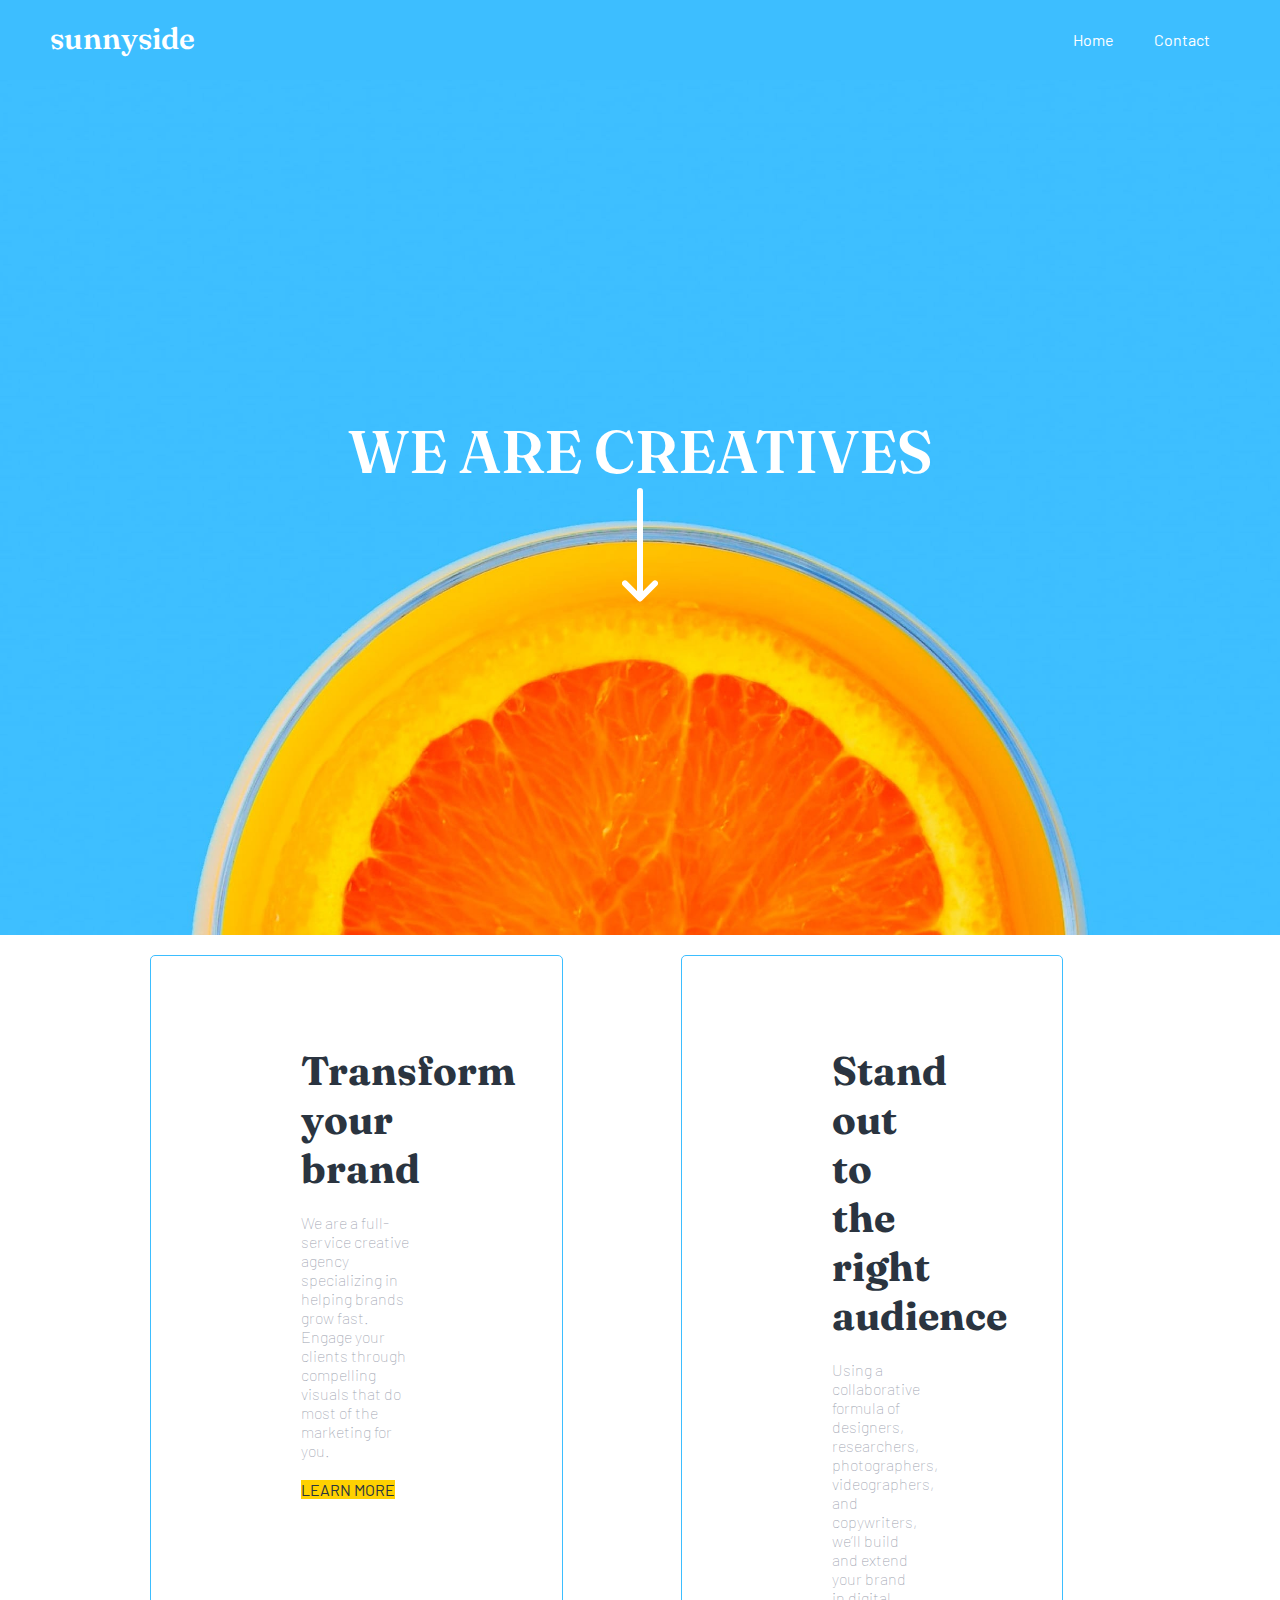
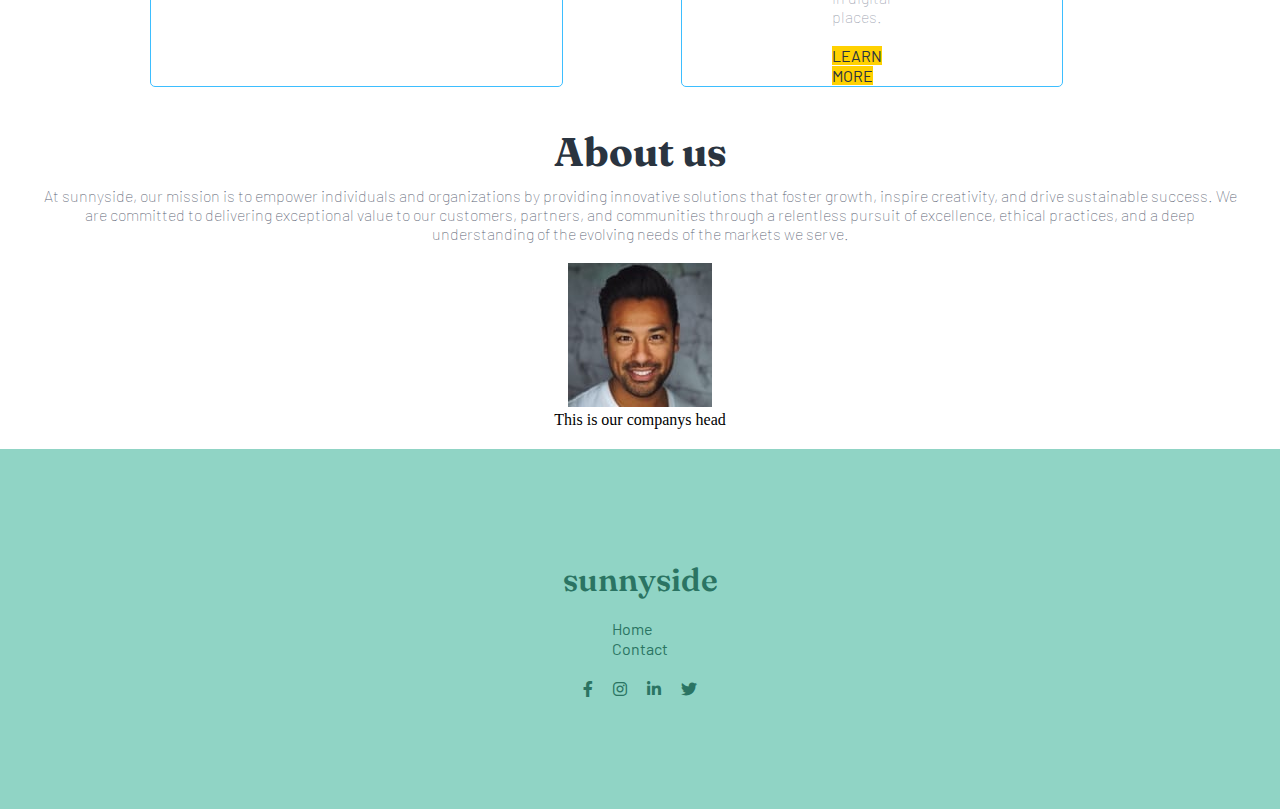
<file: index.html>
<!DOCTYPE html>
<html lang="en">
  <head>
    <meta charset="UTF-8" />
    <meta name="viewport" content="width=device-width, initial-scale=1.0" />
    <title>sunnyside</title>
    <link
      href="https://fonts.googleapis.com/css2?family=Fraunces:wght@700;900&display=swap"
      rel="stylesheet"
    />
    <link
      href="https://fonts.googleapis.com/css2?family=Barlow:wght@600&display=swap"
      rel="stylesheet"
    />
    <link
      rel="stylesheet"
      href="https://cdnjs.cloudflare.com/ajax/libs/font-awesome/6.0.0-beta3/css/all.min.css"
    />

    <link rel="stylesheet" href="css/global.css" />
    <link rel="stylesheet" href="css/home.css" />
  </head>
  <body>
    <header>
      <a href="index.html" id="logo">sunnyside</a>
      <nav>
        <ul>
          <li><a href="index.html">Home</a></li>
          <li><a href="page/contact.html">Contact</a></li>
        </ul>
      </nav>
    </header>
    <section class="hero">
      <h1>We are creatives</h1>
      <img src="images/icon-arrow-down.svg" alt="arrow down" />
    </section>
    <section class="info-cards">
      <div class="card">
        <h2>Transform your brand</h2>
        <p>
          We are a full-service creative agency specializing in helping brands
          grow fast. Engage your clients through compelling visuals that do most
          of the marketing for you.
        </p>
        <a href="#">Learn more</a>
      </div>
      <div class="card">
        <h2>Stand out to the right audience</h2>
        <p>
          Using a collaborative formula of designers, researchers,
          photographers, videographers, and copywriters, we’ll build and extend
          your brand in digital places.
        </p>
        <a href="#">Learn more</a>
      </div>
    </section>
    <section class="about-us">
      <h2>About us</h2>
      <p>
        At sunnyside, our mission is to empower individuals and organizations by
        providing innovative solutions that foster growth, inspire creativity,
        and drive sustainable success. We are committed to delivering
        exceptional value to our customers, partners, and communities through a
        relentless pursuit of excellence, ethical practices, and a deep
        understanding of the evolving needs of the markets we serve.
      </p>
      <figure>
        <img src="images/person.jpg" alt="Photo of our CEO">
        <figcaption>This is our companys head<figcaption>
      </figure>
    </section>
    <footer>
      <h1>sunnyside</h1>
      <ul>
        <li><a href="index.html">Home</a></li>
        <li><a href="page/contact.html">Contact</a></li>
      </ul>
      <div class="social-icons">
        <a href="https://www.facebook.com">
          <i class="fab fa-facebook-f"></i>
        </a>

        <a href="https://www.instagram.com">
          <i class="fab fa-instagram"></i>
        </a>

        <a href="https://www.linkedin.com">
          <i class="fab fa-linkedin-in"></i>
        </a>

        <a href="https://www.twitter.com">
          <i class="fab fa-twitter"></i>
        </a>
      </div>
    </footer>
  </body>
</html>
</file>
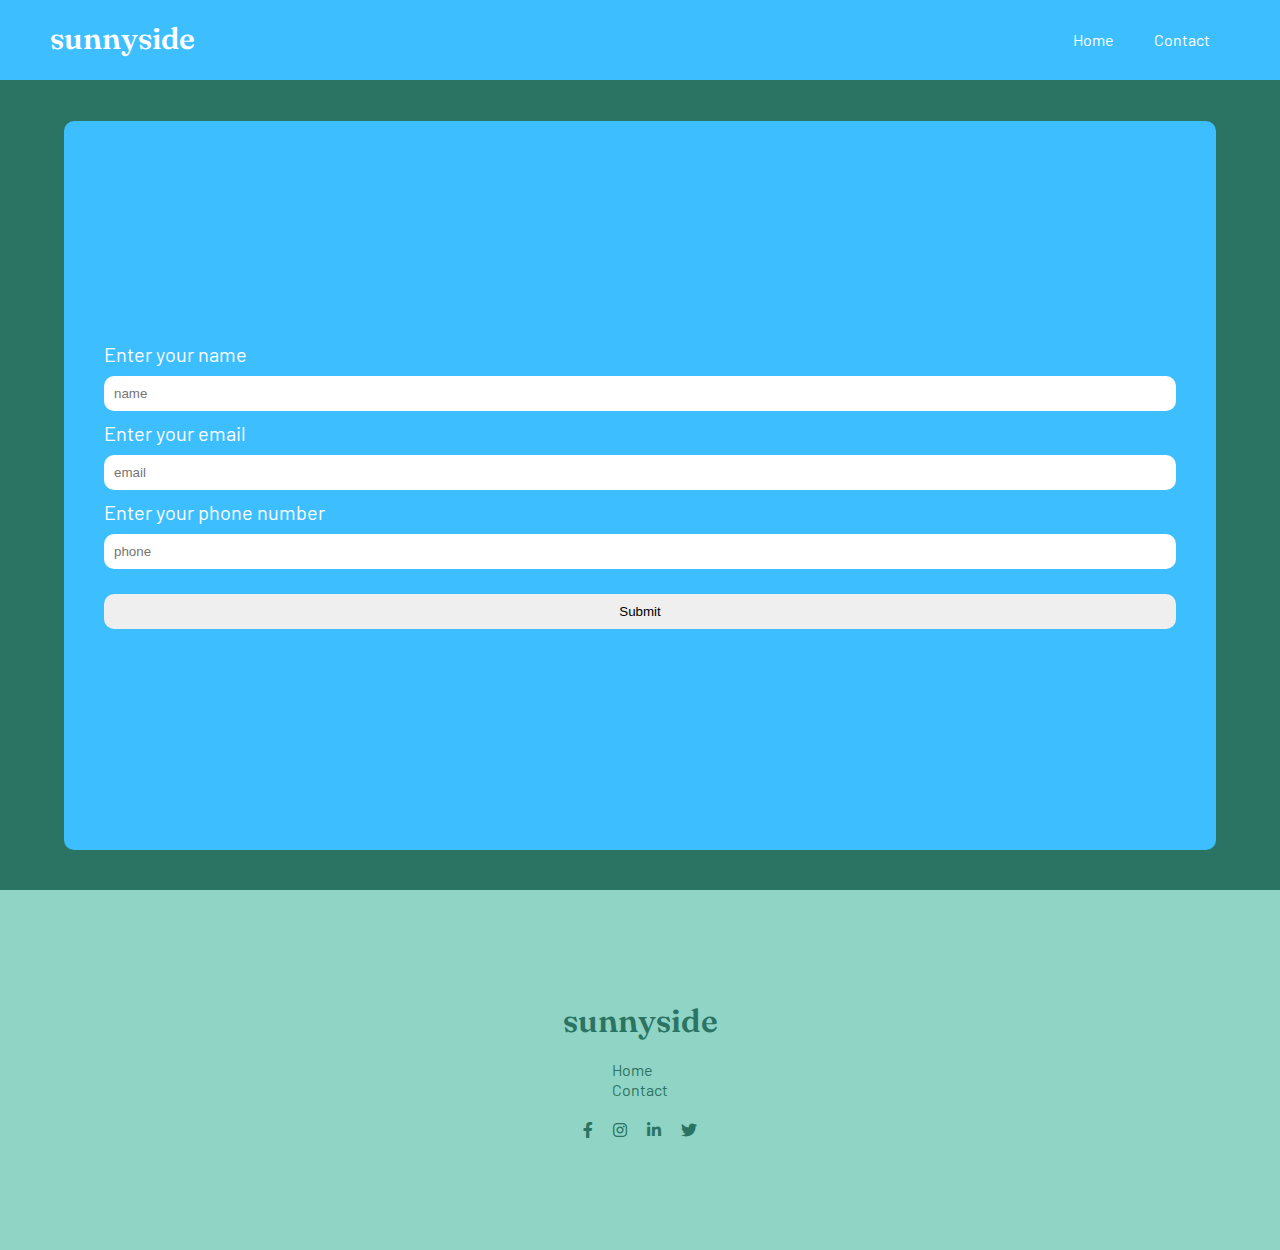
<file: page/contact.html>
<!DOCTYPE html>
<html lang="en">
  <head>
    <meta charset="UTF-8" />
    <meta name="viewport" content="width=device-width, initial-scale=1.0" />
    <title>sunnyside</title>
    <link
      href="https://fonts.googleapis.com/css2?family=Fraunces:wght@700;900&display=swap"
      rel="stylesheet"
    />
    <link
      href="https://fonts.googleapis.com/css2?family=Barlow:wght@600&display=swap"
      rel="stylesheet"
    />
    <link
      rel="stylesheet"
      href="https://cdnjs.cloudflare.com/ajax/libs/font-awesome/6.0.0-beta3/css/all.min.css"
    />

    <link rel="stylesheet" href="../css/global.css" />
    <link rel="stylesheet" href="../css/contact.css" />
  </head>
  <body>
    <header>
      <a href="../index.html" id="logo">sunnyside</a>
      <nav>
        <ul>
          <li><a href="../index.html">Home</a></li>
          <li><a href="contact.html">Contact</a></li>
        </ul>
      </nav>
    </header>
    <section class="contact">
      <form method="get">
        <label for="name">Enter your name</label>
        <input
          type="text"
          id="name"
          placeholder="name"
          minlength="1"
          maxlength="50"
          required
        />
        <label for="email">Enter your email</label>
        <input type="email" id="email" placeholder="email" required />
        <label for="phone">Enter your phone number</label>
        <input
          type="text"
          id="phone"
          placeholder="phone"
          minlength="10"
          maxlength="10"
          required
        />
        <input type="submit" class="btn-submit" placeholder="submit" />
      </form>
    </section>

    <footer>
      <h1>sunnyside</h1>
      <ul>
        <li><a href="../index.html">Home</a></li>
        <li><a href="contact.html">Contact</a></li>
      </ul>
      <div class="social-icons">
        <a href="https://www.facebook.com">
          <i class="fab fa-facebook-f"></i>
        </a>

        <a href="https://www.instagram.com">
          <i class="fab fa-instagram"></i>
        </a>

        <a href="https://www.linkedin.com">
          <i class="fab fa-linkedin-in"></i>
        </a>

        <a href="https://www.twitter.com">
          <i class="fab fa-twitter"></i>
        </a>
      </div>
    </footer>
  </body>
</html>
</file>
<file: css/global.css>
:root {
  --primary: #3dbeff;
  --hover: #6fcfff;
  --white: #fff;
  --footer-color: #90d4c5;
  --footer-font-color: #2b7463;
}

* {
  margin: 0;
  padding: 0;
  box-sizing: border-box;
}

ul {
  list-style-type: none;
}

p,
a,
label {
  font-family: 'Barlow', sans-serif
}

a {
  text-decoration: none;

}

h1,
h2,
h3 {
  font-family: 'Fraunces', serif;
  font-weight: 600;
}

body {
  width: 100%;
}

header {
  display: flex;
  justify-content: space-between;
  padding: 20px 50px;
  color: var(--white);
  background-color: var(--primary);
}

header #logo {
  font-family: 'Fraunces', serif;
  font-weight: 600;
  font-size: 30px;
}


header a {
  color: var(--white);
}

header ul {
  display: flex;
}

header ul li {
  padding: 10px 20px;
  border-radius: 50%;
  transition: 0.5s;
}

header ul li:hover {
  background-color: var(--hover);
}

footer {
  display: flex;
  gap: 20px;
  flex-direction: column;
  align-items: center;
  justify-content: center;
  background-color: var(--footer-color);
  height: 40vh;
  color: var(--footer-font-color);
}

footer a {
  color: var(--footer-font-color);
}

footer .social-icons {
  display: flex;
  gap: 20px;
}
</file>
<file: css/home.css>
:root {
  --primary: #3dbeff;
  --dark-blue: #2a3440;
  --dark-grayish-blue: #5a5f73;
  --grayish-blue: #9da3b0;
  --white: #fff;
  --yellow: #ffd101;

}

.hero {
  height: 95vh;
  background-image: url('../images/image-header.jpg');
  background-position: center;
  background-size: cover;
  display: flex;
  justify-content: center;
  align-items: center;
  flex-direction: column;
}

.hero h1 {
  font-size: 60px;
  color: var(--white);
  text-transform: uppercase;
}

.info-cards {
  padding: 20px 150px;
  display: grid;
  gap: 15px;
  grid-template-columns: 1fr 1fr;

}

.info-cards .card {
  width: 80%;
  background-color: var(--card-color);
  padding: 90px 150px 0 150px;
  border: 1px solid var(--primary);
  border-radius: 5px;
  transition: 0.5s;


}

.info-cards .card:hover {
  transform: scale(1.02);


}

.info-cards .card h2 {
  font-size: 40px;
  color: var(--dark-blue);
  font-weight: 700;
}

.info-cards .card p {
  margin: 20px 0;
  color: var(--grayish-blue);
  font-weight: 100;
}

.info-cards .card a {
  margin-top: 20px;
  text-transform: uppercase;
  color: var(--dark-blue);
  background-color: var(--yellow);
}

.about-us {
  text-align: center;
  padding: 20px 40px;

}

.about-us h2 {
  font-size: 40px;
  margin-bottom: 10px;
  color: var(--dark-blue);
  font-weight: 700;
}

.about-us p {
  color: var(--dark-grayish-blue);
  font-weight: 100;
  margin-bottom: 20px
  

}


@media (max-width: 480px) {
  .info-cards {
    grid-template-columns: 1fr;
    padding-left: 5px;
  }
  .info-cards .card{
    padding: 10px;

  }
  .info-cards .card h2 {
    font-size: 25px
  }
  .info-cards .card p{
    font-size: 10px
  }
  .hero{
    height: 40vh;
  }

  .hero h1 {
    font-size: 30px;
  }
}

@media (min-width: 481px) and (max-width: 786.99px) {
  .info-cards {
    grid-template-columns: 1fr;
    padding: 10px;

  }


  .hero h1 {
    font-size: 30px;
  }
}

@media (min-width: 787px) and (max-width: 1200px) {
  .info-cards {
    grid-template-columns: 1fr;
    padding: 10px;

  }


  .hero h1 {
    font-size: 30px;
  }
}

@media (min-width: 1200px) {
  .info-cards {
    grid-template-columns: 1fr 1fr;

  }

}
</file>
<file: css/contact.css>
:root {
  --primary: #3dbeff;
  --hover: #6fcfff;
  --white: #fff;
  --footer-color: #90d4c5;
  --footer-font-color: #2b7463;
}

.contact {
  height: 90vh;
  display: flex;
  justify-content: center;
  align-items: center;
  background-color: var(--footer-font-color);
}

.contact form {
  background-color: var(--primary);
  display: flex;
  flex-direction: column;
  justify-content: center;
  width: 90%;
  height: 90%;
  padding: 10px 40px;
  gap: 10px;
  border-radius: 10px;
}

.contact form label {
  color: var(--white);
  font-size: 20px;
}

.contact form input {
  padding: 10px;
  border: none;
  border-radius: 10px;
}

.contact .btn-submit {
  margin-top: 15px;
  cursor: pointer;
}
</file>
